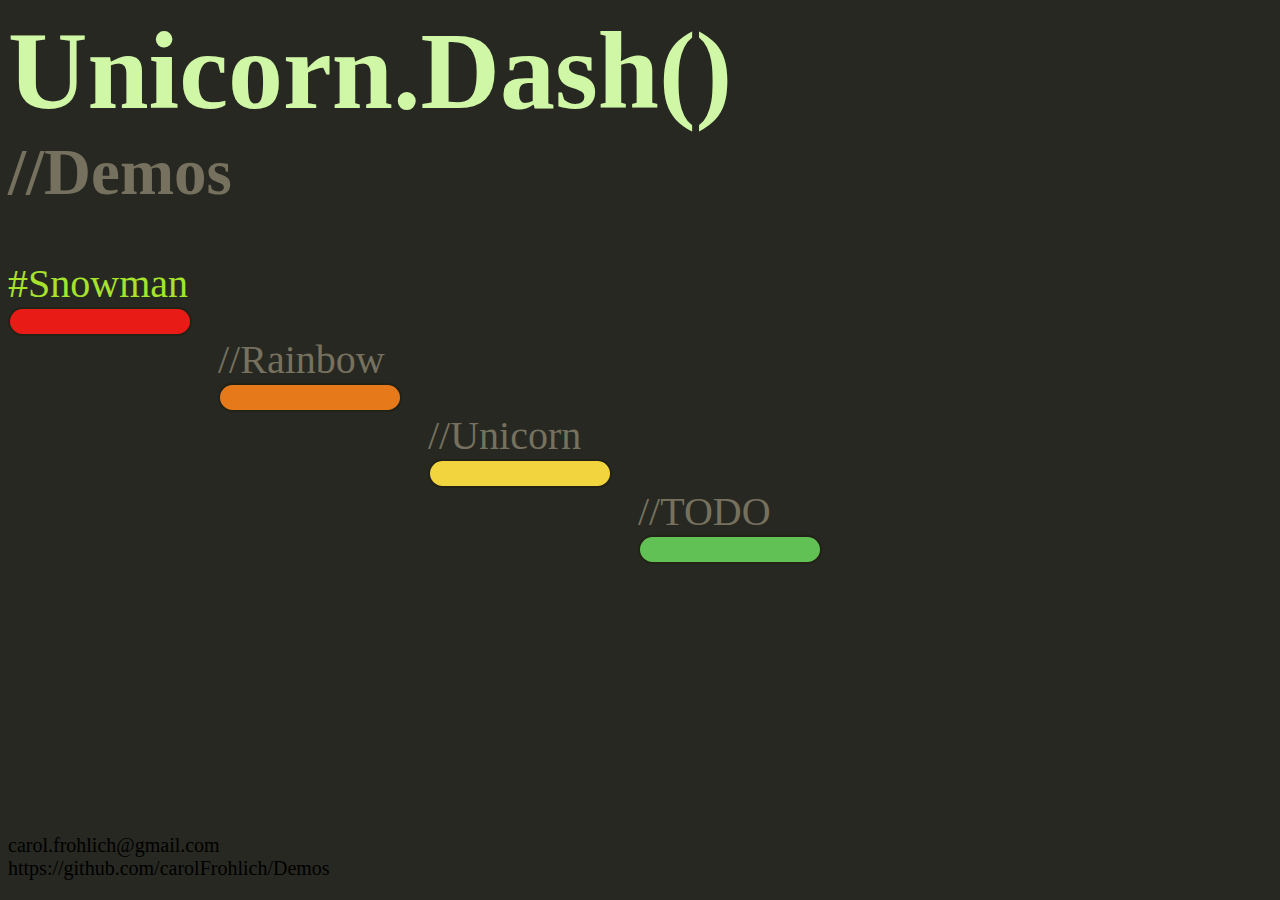
<file: Index.html>
<!DOCTYPE HTML>
<html>
	<head>
		<link rel="stylesheet" type="text/css" href="assets\style\site.css" charset="utf-8">
	</head>

	<body>
		<h1 class="functionCall">Unicorn.Dash()</h1>
		<h2 class="comment">//Demos</h2>

		<a class="link hash" href="Snowman/snowman.html">#Snowman</a>
		<div class="tile red"></div>

		<a class="link comment two">//Rainbow</a>
		<div class="tile orange two"></div>

		<a class="link comment three">//Unicorn</a>
		<div class="tile yellow three"></div>

		<a class="link comment four" >//TODO</a>
		<div class="tile green four"></div>

		<p class="bot">
			carol.frohlich@gmail.com
			<br>
			https://github.com/carolFrohlich/Demos
		</p>
		
	</body>
</html>
</file>
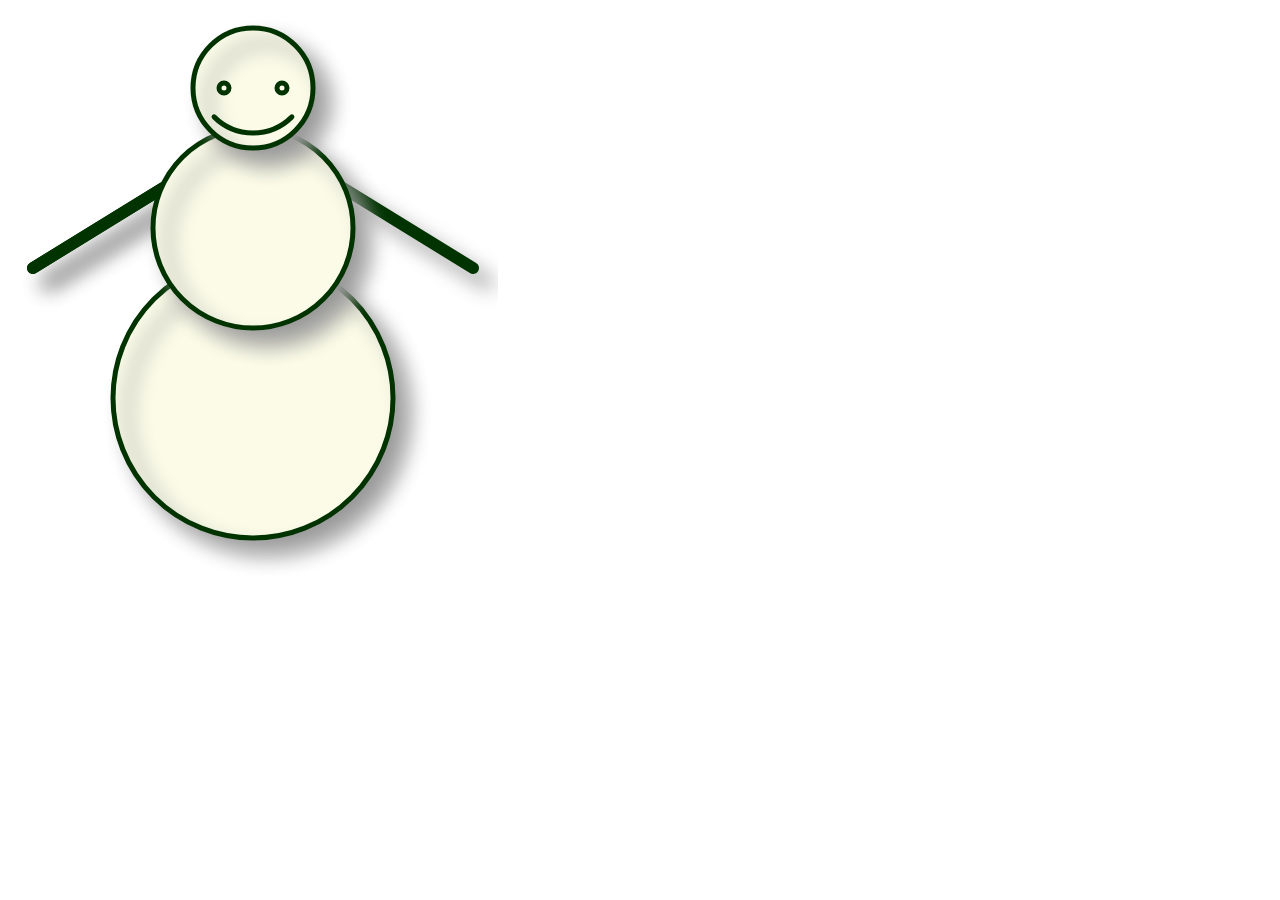
<file: Snowman/snowman.html>
<!DOCTYPE html>
<html>
	<head>
		<link rel="stylesheet" type="text/css" href="snowman.css">
		<link href='http://fonts.googleapis.com/css?family=Love+Ya+Like+A+Sister' rel='stylesheet' type='text/css'>
		<script type="text/javascript" src="../commonFunctions.js"></script>
		<script type="text/javascript" src="https://ajax.googleapis.com/ajax/libs/jquery/1.7.2/jquery.min.js"></script>
		<script type="text/javascript" src="jquery.keyframes.js"></script>
	</head>

	<body onresize="resize()">
		<div id="headshot">HEAD SHOT</div>
		<canvas id="canvas" width="490" height="580"/>
	</body>

	<script>
			var canvas = document.getElementById('canvas');
			var context = canvas.getContext('2d');
			var centerX = canvas.width / 2;

			canvas.addEventListener('click', headShot, false);

			function configure(){
				context.lineWidth = 5;
				context.fillStyle = '#FBFBE8';
				context.strokeStyle = '#003300';
			}

			function drawSnowman(){
				configure();

				//left arm
				drawLineWithShadow(centerX - 90, 180, centerX - 220, 260);
				//right arm
				drawLineWithShadow(centerX + 90, 180, centerX + 220, 260);

				//tail
				drawCircleWithShadow(centerX, 390, 140);
				//sei la
				drawCircleWithShadow(centerX, 220, 100);
				//head
				drawCircleWithShadow(centerX, 80, 60);

				//left eye
				drawCircle(centerX - 29, 80, 5);
				//right eye
				drawCircle(centerX + 29, 80, 5);

				//mouth
				drawCurveLine();
			}

			function headShot (event) {
        		var x = event.layerX;
        		var y = event.layerY;
				
				var isXinHead = ( x < centerX + 60) && ( x > centerX - 60);
				var isYinHead = ( y < 80 +60) && (y > 80 - 60);
				
				var message = document.getElementById('headshot');

				if(isXinHead && isYinHead){
					message.style.display = '-webkit-box';
					setTimeout(hideHeadshot, 600);
				}	
			}

			function hideHeadshot (){
				var message = document.getElementById('headshot');
				message.style.display = 'none';
			}

			function resize () {
				var bcode = $.keyframe.browserCode();
				$.fn.addKeyframe(
				{
				    name: "mymove",
				    "0%": bcode + "0% { left:0px; }",
				    "50%": bcode + "50%{ left: 200px; }",
				    "100%": bcode + "100%{ left: 0px; }"
				});

				$('#canvas').resetKeyframe(function() {
					$('#canvas').playKeyframe({
	               		name: 'mymove',
	                	duration: 900,
	                	repeat: 'infinite'
	            	}, null);
				}); 
			}

			drawSnowman();
				
		</script>
</html>
</file>
<file: Snowman/snowman.css>
<style>
	body
	{
		margin: 0px;
		padding: 0px;
	}
		
	#headshot
	{
		z-index: 1;
		font-family: 'Love Ya Like A Sister', bold;
		color: red;
		font-size: 200px;
		/* center*/
		position: absolute;
		width: 100%;
		height: 100%;
		display:  none;;
		-webkit-box-pack:center;
		-webkit-box-align:center;
	}
		
	canvas
	{
	/*TODO: tirar tamanho daqui
		height: 580px; */
		width: 490px;
		position: absolute;
		-webkit-animation: mymove 30s infinite;
	}
		
	@-webkit-keyframes mymove
	{
		0% { left:0px; }
		50%{ left: 600px; }
		100%{ left: 0px; }
	}

 </style>
</file>
